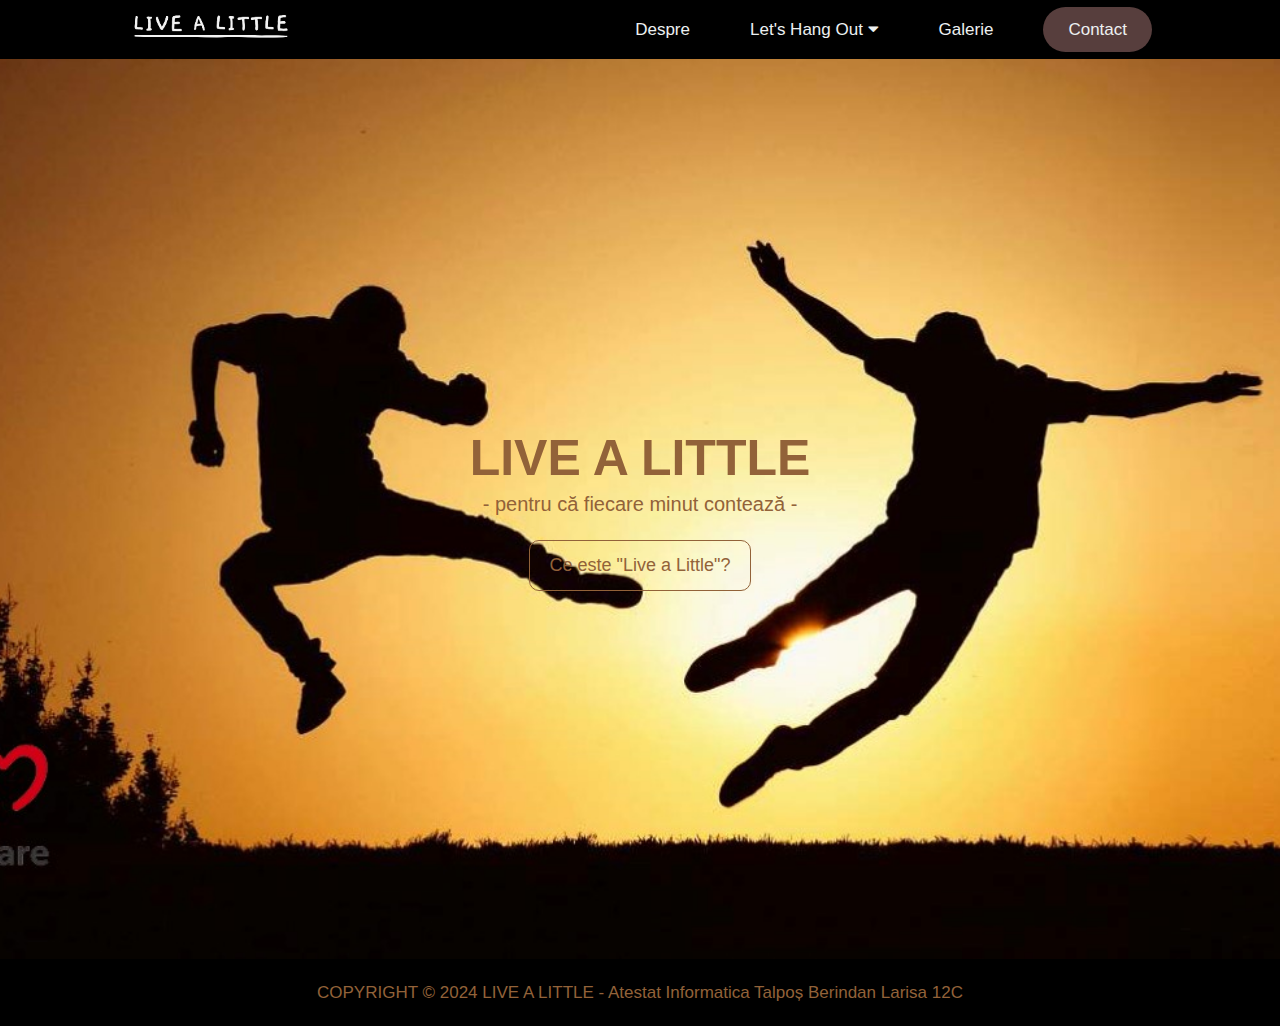
<file: index.html>
﻿<!DOCTYPE html>
<html>
<head>
	<title> 
	LIVE A LITTLE 
    </title>
    <meta charset="utf-8">
    <meta http-equiv="X-UA-Compatible" content="IE=edge">  
    <link rel="stylesheet" href="StyleSheet1.css">
    <meta name="description" content="">
    <meta name="viewport" content="width=device-width, initial-scale=1">
    <link rel="Shortcut Icon" type="image/png" href="Image/logo.jpeg" >
    
    <link rel="stylesheet" href="https://cdnjs.cloudflare.com/ajax/libs/font-awesome/5.15.1/css/all.min.css"/>

<style>
*{
  margin:0;
  padding:0;
}

body{
  margin:0;
  font-family: Arial, "Helvetica Neue", Helvetica, sans-serif;
  font-size:17px;
  color:#926239;
  line-height:1.6;
}

#showcase{
  background-image: url('Image/LaL.jpg');
  background-size:cover;
  background-position:center;
  height:100vh;
  display:flex;
  flex-direction:column;
  justify-content:center;
  align-items:center;
  text-align:center;
  padding:0 20px;
}

#showcase h1{
  font-size:50px;
  line-height:1.2;
}

#showcase p{
  font-size:20px;
}

#showcase .button{
  font-size:18px;
  text-decoration:none;
  color:#926239;
  border:#926239 1px solid;
  padding:10px 20px;
  border-radius:10px;
  margin-top:20px;
}

#showcase .button:hover{
  background: #855a35;
  border: #855a35;
  color:#fff;
}

#section-a{
  padding:20px;
  background:#926239;
  color:#fff;
  text-align:center;
}

#section-b{
  padding:20px;
  background:#f4f4f4;
  text-align:center;
}

#section-c{
  display:flex;
}

#section-c div{
  padding:20px;
}

#section-c .box-1, #section-c .box-3{
  background:#926239;
  color:#fff;
}

#section-c .box-2{
  background:#f9f9f9;
}

footer {
  text-align: center;
  padding: 20px;
  background-color:black;
  margin: 0;
}
</style>

</head>

<body>

<!--NAVBAR --> 
  <header> 
            <a class="logo"  href="index.html"><img src="Image/image.png" alt="logo"></a>
            <nav  class="menu-bar">
                <ul class="nav__links">
                    <li><a href="Detalii.html">Despre</a></li>


                     <li><a href="LHO.html">Let's Hang Out <i class="fas fa-caret-down"></i></a>

            <div class="dropdown-menu">
                <ul>
                  <li><a href="DEIS.html">Asociația DEIS</a></li>
                  <li><a href="MAZO.html">MAZO</a></li>
                  <li><a href="SHADOWS.html">SHADOWS BAR</a></li>
                </ul>
              </div>
                    </li>
                    <li><a href="Galerie.html">Galerie</a></li>
                </ul>
            </nav>
            <a class="cta" href="Contact.html">Contact</a>
            <p class="menu cta">Menu</p>
</header>

<div id="mobile__menu" class="overlay">
            <a class="close">&times;</a>
            <div class="overlay__content">
                <a href="Detalii.html">Despre</a>
                <a href="LHO.html">Let's Hang Out</a>
                <a href="Galerie.html">Galerie</a>
                <a href="Contact.html">Contact</a>
            </div>
        </div>
        <script type="text/javascript" src="Script1.js"></script>

<!--NAVBAR -->


<header id="showcase">

    <h1>LIVE A LITTLE</h1>
    <p>- pentru că fiecare minut contează -</p>
    <a href="Detalii.html" class="button">Ce este "Live a Little"?</a>
</header>


<footer>
	<p>COPYRIGHT &copy; 2024 LIVE A LITTLE - Atestat Informatica Talpoș Berindan Larisa 12C </p>
</footer>

</body>
</html>
</file>
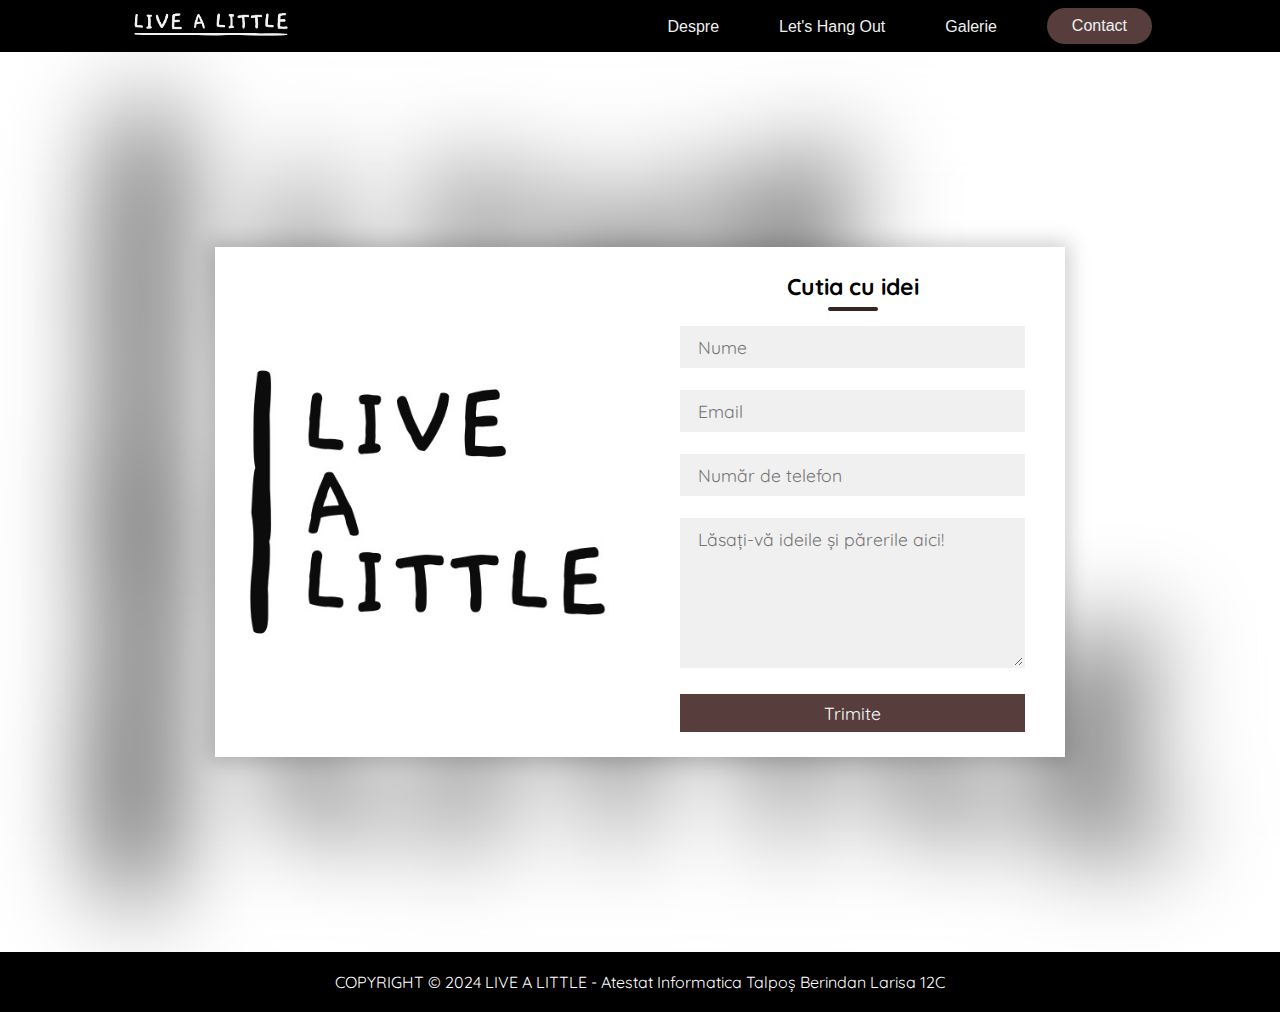
<file: Contact.html>
﻿<!DOCTYPE html>
<html>
<head>
	<title> 
	LIVE A LITTLE 
	</title>
	<link rel="Shortcut Icon" type="image/png" href="Image/logo.jpeg">
	<link rel="stylesheet" type="text/css" href="StyleSheet1.css">
	
     <link rel="stylesheet" href="https://cdnjs.cloudflare.com/ajax/libs/font-awesome/5.15.1/css/all.min.css"/>
	<link href="https://fonts.googleapis.com/css?family=Quicksand&display=swap" rel="stylesheet">
</head>

<style>

*{
	padding: 0;
	margin: 0;
	box-sizing: border-box;
	font-family: 'Quicksand', sans-serif;
}

body{
	height: 100vh;
	width: 100%;
}

.container{
	position: relative;
	width: 100%;
	height: 100%;
	display: flex;
	justify-content: center;
	align-items: center;
	padding: 20px 100px;
}

.container:after{
	content: '';
	position: absolute;
	width: 100%;
	height: 100%;
	left: 0;
	top: 0;
	background: url("Image/logo.jpeg") no-repeat center;
	background-size: cover;
	filter: blur(50px);
	z-index: -1;
}
.contact-box{
	max-width: 850px;
	display: grid;
	grid-template-columns: repeat(2, 1fr);
	justify-content: center;
	align-items: center;
	text-align: center;
	background-color: #fff;
	box-shadow: 0px 0px 19px 5px rgba(0,0,0,0.19);
}


.left{
	background: url("Image/logo.jpeg") no-repeat center;
	background-size: cover;
	height: 80%;
}

.right{
	padding: 25px 40px;
}

h4{
    font-size: 23px;
	position: relative;
	padding: 0 0 10px;
	margin-bottom: 15px;
	color: #000;
}

h4:after{
	content: '';
    position: absolute;
    left: 50%;
    bottom: 0;
    transform: translateX(-50%);
    height: 4px;
    width: 50px;
    border-radius: 2px;
    background-color: #332524;
}

.field{
	width: 100%;
	border: 2px solid rgba(0, 0, 0, 0);
	outline: none;
	background-color: rgba(230, 230, 230, 0.6);
	padding: 0.5rem 1rem;
	font-size: 1.1rem;
	margin-bottom: 22px;
	transition: .3s;
}

.field:hover{
	background-color: rgba(0, 0, 0, 0.1);
}

textarea{
	min-height: 150px;
}

.btn{
	width: 100%;
	padding: 0.5rem 1rem;
	background-color: #573e3d;
	color: #fff;
	font-size: 1.1rem;
	border: none;
	outline: none;
	cursor: pointer;
	transition: .3s;
}

.btn:hover{
    background-color: #332524;
}

.field:focus{
    border: 2px solid #3b2120;
    background-color: #fff;
}

@media screen and (max-width: 880px){
	.contact-box{
		grid-template-columns: 1fr;
	}
	.left{
		height: 200px;
	}
}

footer {
  text-align: center;
  padding: 20px;
  background-color:black;
  color: white;
  margin: 0;
}
h2 {
	font-size: 1.2rem;
	margin-bottom: 1rem;
}

</style>


<!--NAVBAR --> 
   
  <header> 
            <a class="logo"  href="index.html"><img src="Image/image.png" alt="logo"></a>
            <nav  class="menu-bar">
                <ul class="nav__links">
                    <li><a href="Detalii.html">Despre</a></li>


                     <li><a href="LHO.html">Let's Hang Out </a>

           
                    </li>
                    <li><a href="Galerie.html">Galerie</a></li>
                </ul>
            </nav>
            <a class="cta" href="Contact.html">Contact</a>
            <p class="menu cta">Menu</p>
</header>

<div id="mobile__menu" class="overlay">
            <a class="close">&times;</a>
            <div class="overlay__content">
                <a href="Detalii.html">Despre</a>
                <a href="LHO.html">Let's Hang Out</a>
                <a href="Galerie.html">Galerie</a>
                <a href="Contact.html">Contact</a>
            </div>
        </div>
        <script type="text/javascript" src="Script1.js"></script>


<body>
	<div class="container" >
		<div class="contact-box">
			<div class="left"></div>
			<div class="right">
			<form action="https://api.web3forms.com/submit" method="POST">
             <h4>Cutia cu idei</h4>
			  <input type="hidden" name="access_key" value="aaf2ab5b-9f85-45f1-a527-9ed0fcba5eee">

              <input type="Text" name="Nume" class="field" placeholder="Nume" required>
              <input type="Email" name="Email" class="field" placeholder="Email" required>
              <input type="Text" name="Număr de telefon" class="field" placeholder="Număr de telefon" required> 
			  <textarea name="Mesaj" placeholder="Lăsați-vă ideile și părerile aici!" class="field" required></textarea>
            <button type="submit" class="btn"> Trimite </button>
			    
      <input  type="hidden" name="redirect" value="https://web3forms.com/success?title= Ideile tale au fost trimise cu succes! &desc= Bine ati venit in mica-marea familie 'LIVE A LITTLE' " />
	  <input type="hidden" name="from_name" value="Cutia cu idei">
	</div>   

            </form>
           </div>	
		</div>
	</div>
</body>

<footer>
	<p>COPYRIGHT &copy; 2024 LIVE A LITTLE - Atestat Informatica Talpoș Berindan Larisa 12C </p>
</footer>


</html>
</file>
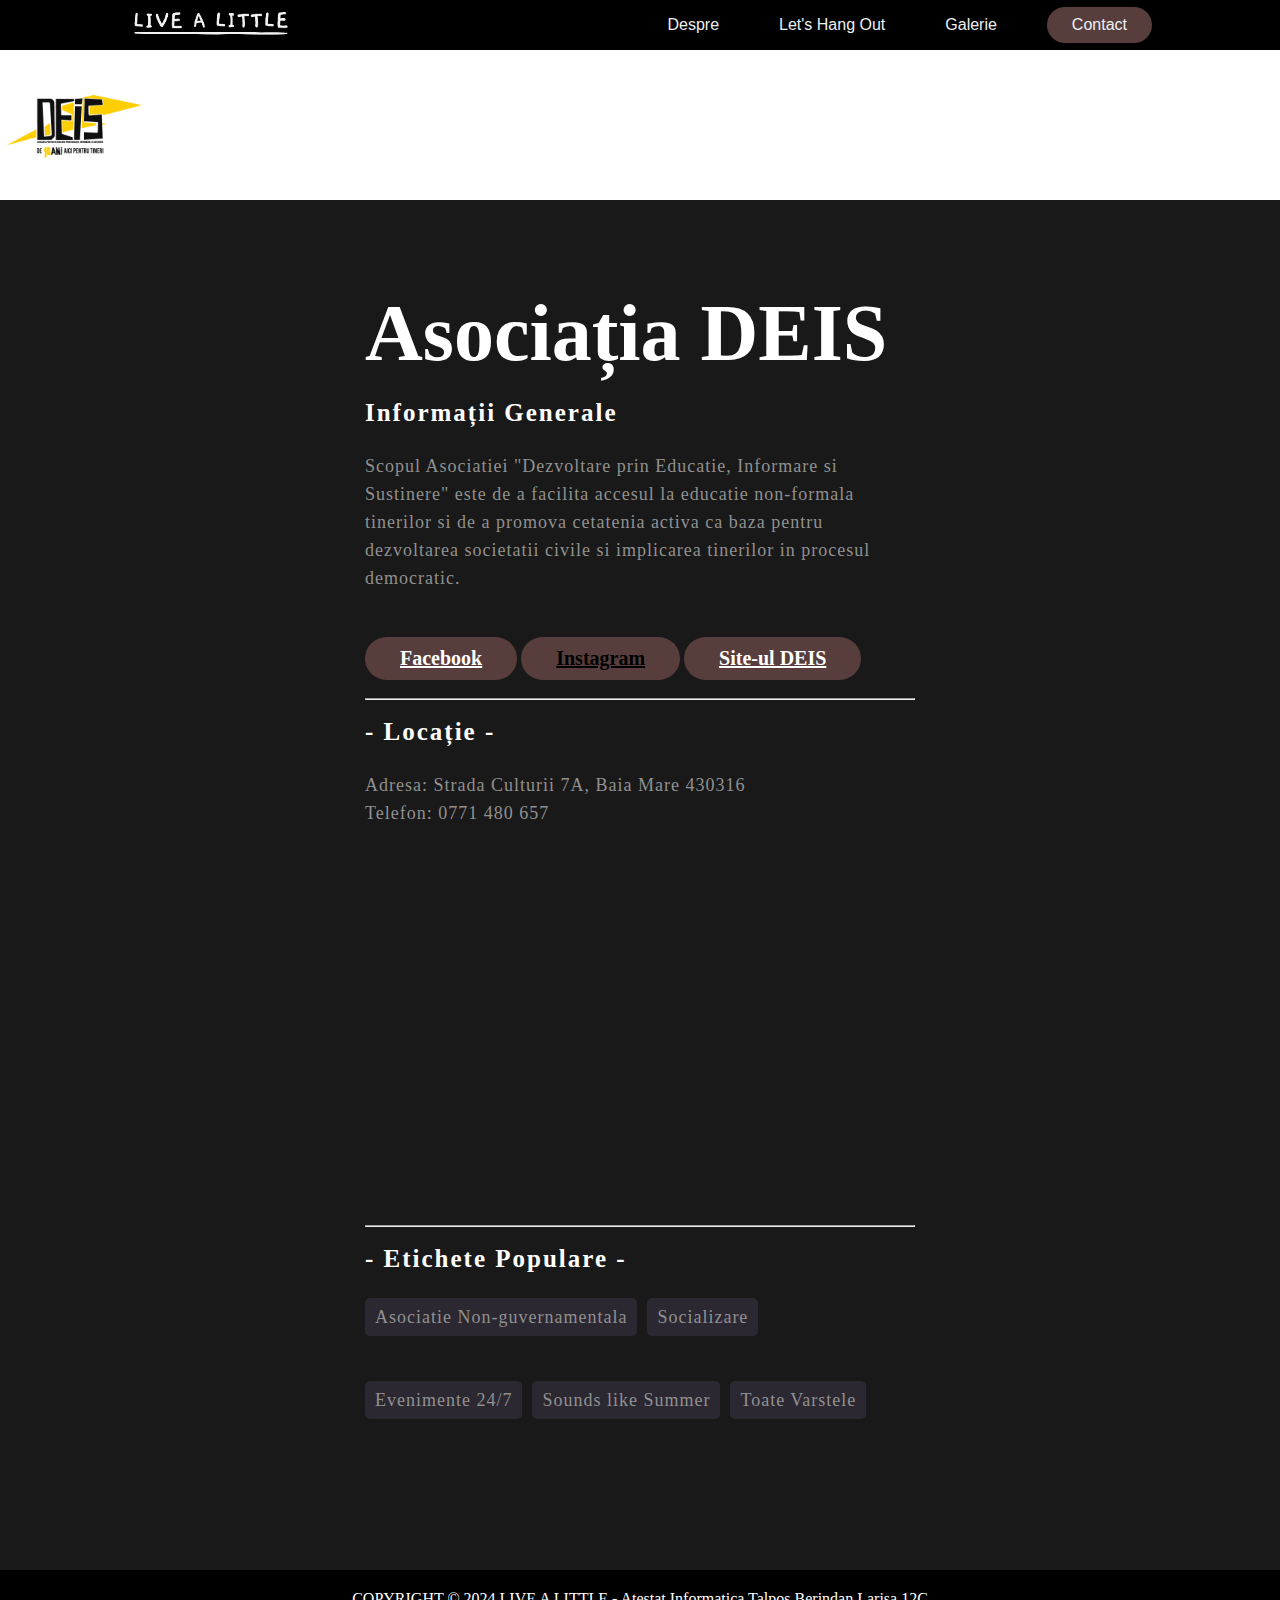
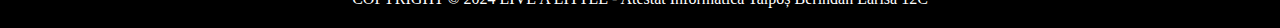
<file: DEIS.html>
﻿<!DOCTYPE html>
<html>
<head>
	<title> 
	LIVE A LITTLE 
	</title>
	<link rel="Shortcut Icon" type="image/png" href="Image/logo.jpeg">
	<link rel="stylesheet" type="text/css" href="StyleSheet1.css">
	<link href="https://fonts.googleapis.com/css?family=Quicksand&display=swap" rel="stylesheet">
    
     <link rel="stylesheet" href="https://cdnjs.cloudflare.com/ajax/libs/font-awesome/5.15.1/css/all.min.css"/>

<style>

*{
    font-family: 'PT Serif', serif;
	box-sizing: border-box;
    margin: 0;
    padding: 0;
}

main{
   flex-grow: 1;
   background-color: #191919 ; 
}

body{
   display: flex;
   flex-direction: column;
   min-height: 100vh;
}
.container{
width: 90%;
margin: 0 auto;
padding: 10px 20px;
    
}
.about{
	width: 100%;
    display:flex;
    justify-content: space-between;
	padding: 78px 0px;
	background-color: #191919 ;
}
.about img{
	height: 150px;
	width:150px;
}
.about-text{
    width: 550px;
}
.main{
   width: 1130px;
   max-width: 95%;
   margin: 0 auto;
   display: flex;
   align-items: center;
   justify-content: space-around; 
}
.about-text h1{
   color: white;
   font-size: 80px;
   text-transform: capitalize;
   margin-bottom: 20px;
}
.about-text h5{
   color: white;
   font-size: 25px;
   text-transform: capitalize;
   margin-bottom: 25px;
   letter-spacing: 2px;
}

.about-text p{
   color: #919090;
   letter-spacing: 1px;
   line-height: 28px;
   font-size: 18px;
   margin-bottom: 45px;
}

button{
   background: #573e3d; 
   color: white;
   text-decoration: none;
   border: 2px solid transparent;
   font-weight: bold;
   font-size: 20px;
   padding: 8px 33px;
   border-radius: 30px;
   transition: .4s;
}
button:hover{
	background: transparent;
	border: 2px solid #332524;
	cursor: pointer;
}


.tags {
  display: flex;
  flex-wrap: wrap;
}

.tag {
  background-color: #2b2832;
  color: #FFF;
  padding: 5px 10px;
  border-radius: 5px;
  margin-right: 10px;
  margin-bottom: 10px;
}


/* FOOTER */

footer {
  text-align: center;
  padding: 20px;
  background-color:black;
  color: white;
  margin: 0;
}

</style>
</head>

<body>

<!--NAVBAR --> 
   
  <header> 
            <a class="logo"  href="index.html"><img src="Image/image.png" alt="logo"></a>
            <nav  class="menu-bar">
                <ul class="nav__links">
                    <li><a href="Detalii.html">Despre</a></li>


                     <li><a href="LHO.html">Let's Hang Out </a>

           
                    </li>
                    <li><a href="Galerie.html">Galerie</a></li>
                </ul>
            </nav>
            <a class="cta" href="Contact.html">Contact</a>
            <p class="menu cta">Menu</p>
</header>

<div id="mobile__menu" class="overlay">
            <a class="close">&times;</a>
            <div class="overlay__content">
                <a href="Detalii.html">Despre</a>
                <a href="LHO.html">Let's Hang Out</a>
                <a href="Galerie.html">Galerie</a>
                <a href="Contact.html">Contact</a>
            </div>
        </div>
        <script type="text/javascript" src="Script1.js"></script>

<!--NAVBAR -->

 <img src="Image/deis.png" height="150px" width="150px">
<main>
<div class="container">
<section class="about">
  <div class="main">
     <div class="about-text">
        <h1>Asociația DEIS</h1>
        <h5>Informații generale </h5>
         <p>Scopul Asociatiei "Dezvoltare prin Educatie, Informare si Sustinere" este de a facilita accesul la educatie non-formala tinerilor si de a promova cetatenia activa ca baza pentru dezvoltarea societatii civile si implicarea tinerilor in procesul democratic.
	     </p>
      
         <button type="button" ><a class="button" style="color:white;" href="https://www.facebook.com/AsociatiaDEIS/">Facebook</a></button> <button type="button" >  <a class="button" style="color:black;" href="https://www.instagram.com/asociatiadeis/">Instagram</a></button> <button type="button" ><a class="button" style="color:white;" href="https://www.deis.ro/">Site-ul DEIS</a></button>
         <br><br>

         <hr><br>
			<h5>- Locație -</h5>
			<p>Adresa: Strada Culturii 7A, Baia Mare 430316<br>Telefon: 0771 480 657 </p>
			<p> <iframe src="https://www.google.com/maps/embed?pb=!1m18!1m12!1m3!1d2687.5183116279873!2d23.572018615509947!3d47.654926579187936!2m3!1f0!2f0!3f0!3m2!1i1024!2i768!4f13.1!3m3!1m2!1s0x4737dc6947ca1557%3A0x7e1cb115994499ea!2sAsociatia%20DEIS!5e0!3m2!1sro!2sro!4v1677357957722!5m2!1sro!2sro" width="300" height="300" style="border:0;" allowfullscreen="" loading="lazy" referrerpolicy="no-referrer-when-downgrade"></iframe></p>
		
         <hr><br>   
         <h5>- Etichete Populare -</h5>	
		<div class="tags">
			<p class="tag">Asociatie Non-guvernamentala</p> <p class="tag">Socializare</p>
			<p class="tag">Evenimente 24/7</p> <p class="tag">Sounds like Summer</p> <p class="tag">Toate Varstele</p>
		</div>
       <br> 

    </div>
  </div>
</section>
</div>
</main>

<footer>
	<p>COPYRIGHT &copy; 2024 LIVE A LITTLE - Atestat Informatica Talpoș Berindan Larisa 12C </p>
</footer>

</body>
</html>
</file>
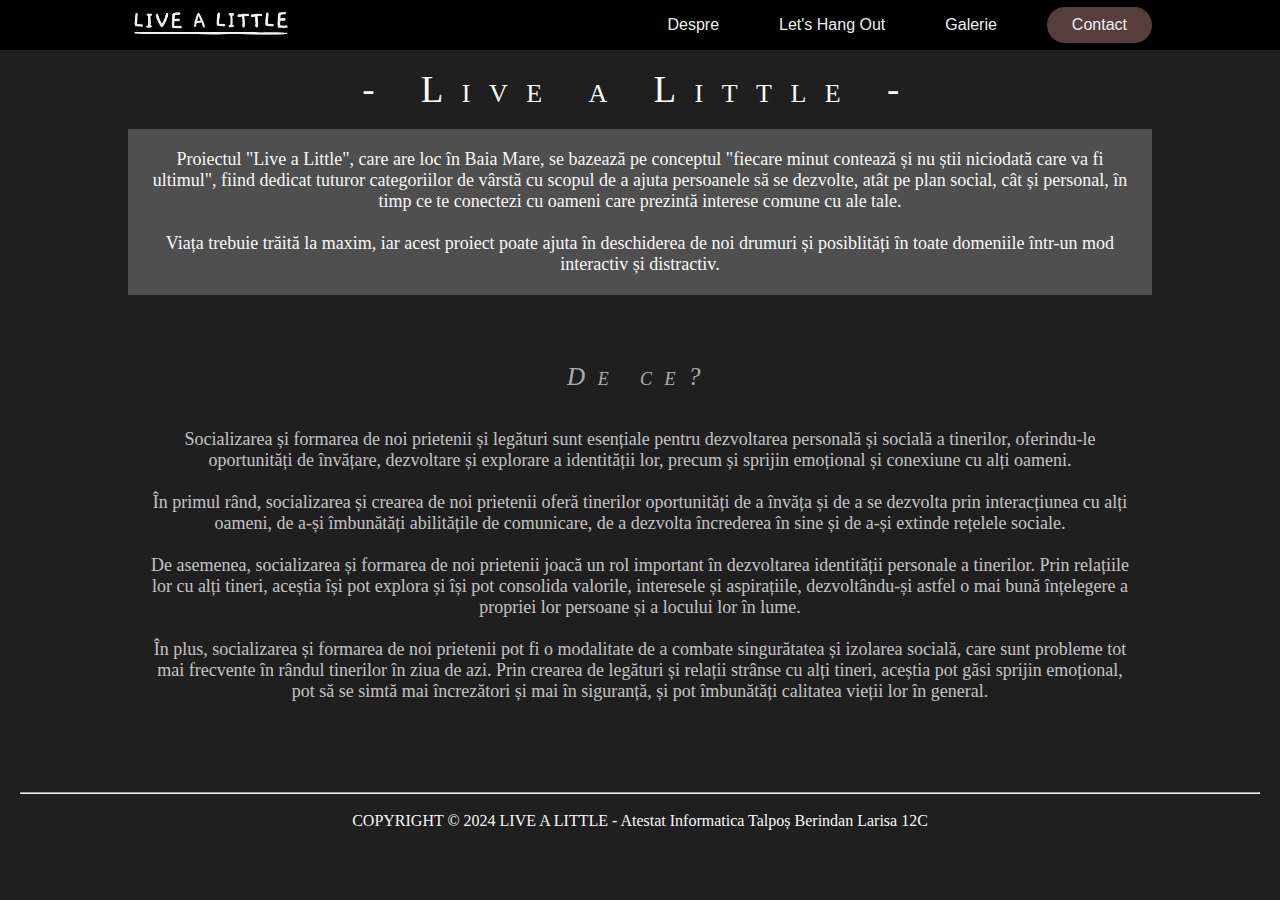
<file: Detalii.html>
﻿<!DOCTYPE html>
<html>
<head>
	<title> 
	LIVE A LITTLE 
	</title>
	<link rel="Shortcut Icon" type="image/png" href="Image/logo.jpeg">
	<link rel="stylesheet" type="text/css" href="StyleSheet1.css">
	<link href="https://fonts.googleapis.com/css?family=Quicksand&display=swap" rel="stylesheet">
    <link rel="stylesheet" href="https://cdnjs.cloudflare.com/ajax/libs/font-awesome/5.15.1/css/all.min.css"/>
<style>

/* LIVE A LITTLE */

body, html {
  height: 100%;
  width: 100%;
  margin: 0;
  font-family: 'PT Serif', serif;
}


body {
	background-color: #1f1f1f;
	color: #f8f8f8;
	font-family: 'PT Serif', serif;
	margin: 0;
	padding: 0;
}

h1 {
  font-size:45px;
  line-height:1.2;
}

/* TEXT BAR CODE */

.p2 {
  font-family: "Times New Roman", Times, serif;
  font-size: 40px;
  font-style: italic;
  font-variant: small-caps;
  padding: 18px;
  text-align: center;
}

/* CE ESTE PROIECTUL "LIVE A LITTLE" */

.text2{
  font-family: "Georgia", Times, serif;
  font-size: 37px;
  font-variant: small-caps;
  padding: 18px;
  text-align: center;
  letter-spacing: 0.5em;
  white-space: pre-wrap;   
}

.text1 {
   font-family: "Georgia", Serif;
   font-size: 18px;
   width: 1185px;
   text-align: center;
   padding: 20px;
   margin-left: auto;
   margin-right: auto;
   margin-bottom:50px;
   display: flex;
   justify-content: center;
   align-items: center;
   max-width: 80%;
}


/* FOOTER */
footer {

  text-align: center;
  padding: 20px;
  margin: 0;
}

</style>

</head>

<body>

<!--NAVBAR --> 
   
  <header> 
            <a class="logo"  href="index.html"><img src="Image/image.png" alt="logo"></a>
            <nav  class="menu-bar">
                <ul class="nav__links">
                    <li><a href="Detalii.html">Despre</a></li>


                     <li><a href="LHO.html">Let's Hang Out </a>

           
                    </li>
                    <li><a href="Galerie.html">Galerie</a></li>
                </ul>
            </nav>
            <a class="cta" href="Contact.html">Contact</a>
            <p class="menu cta">Menu</p>
</header>

<div id="mobile__menu" class="overlay">
            <a class="close">&times;</a>
            <div class="overlay__content">
                <a href="Detalii.html">Despre</a>
                <a href="LHO.html">Let's Hang Out</a>
                <a href="Galerie.html">Galerie</a>
                <a href="Contact.html">Contact</a>
            </div>
        </div>
        <script type="text/javascript" src="Script1.js"></script>

<!--NAVBAR -->


<!-- CE ESTE PROIECTUL "LIVE A LITTLE" -->

<div>
 <div>
 <p class="text2" > - Live a Little - </p> 
  <p  class="text1" style="background-color: #4f4f4f;"> 
   Proiectul "Live a Little", care are loc în Baia Mare, se bazează pe conceptul "fiecare minut contează și nu știi niciodată care va fi ultimul", fiind dedicat tuturor categoriilor de vârstă  cu scopul de a ajuta persoanele să se dezvolte, atât pe plan social, cât și personal, în timp ce te conectezi cu oameni care prezintă interese comune cu ale tale.
   <br><br> Viața trebuie trăită la maxim, iar acest proiect poate ajuta în deschiderea de noi drumuri și posiblități în toate domeniile într-un mod interactiv și distractiv.
   </p>
 </div>

 <div>
 <p class="text2" style="opacity: 0.65; font-size:25px; font-style: italic;"> De ce? </p> 
  <p class="text1" style="opacity: 0.75;"> 
   Socializarea și formarea de noi prietenii și legături sunt esențiale pentru dezvoltarea personală și socială a tinerilor, oferindu-le oportunități de învățare, dezvoltare și explorare a identității lor, precum și sprijin emoțional și conexiune cu alți oameni.
   <br><br> În primul rând, socializarea și crearea de noi prietenii oferă tinerilor oportunități de a învăța și de a se dezvolta prin interacțiunea cu alți oameni, de a-și îmbunătăți abilitățile de comunicare, de a dezvolta încrederea în sine și de a-și extinde rețelele sociale.
   <br><br> De asemenea, socializarea și formarea de noi prietenii joacă un rol important în dezvoltarea identității personale a tinerilor. Prin relațiile lor cu alți tineri, aceștia își pot explora și își pot consolida valorile, interesele și aspirațiile, dezvoltându-și astfel o mai bună înțelegere a propriei lor persoane și a locului lor în lume.
   <br><br> În plus, socializarea și formarea de noi prietenii pot fi o modalitate de a combate singurătatea și izolarea socială, care sunt probleme tot mai frecvente în rândul tinerilor în ziua de azi. Prin crearea de legături și relații strânse cu alți tineri, aceștia pot găsi sprijin emoțional, pot să se simtă mai încrezători și mai în siguranță, și pot îmbunătăți calitatea vieții lor în general.
   </p>
  </div>
</div>


<!-- FOOTER --> 


 <footer>
<div>
<hr>
<br>
	<p>COPYRIGHT &copy; 2024 LIVE A LITTLE - Atestat Informatica Talpoș Berindan Larisa 12C  </p>
</div>

</footer>


</body>
</html>
</file>
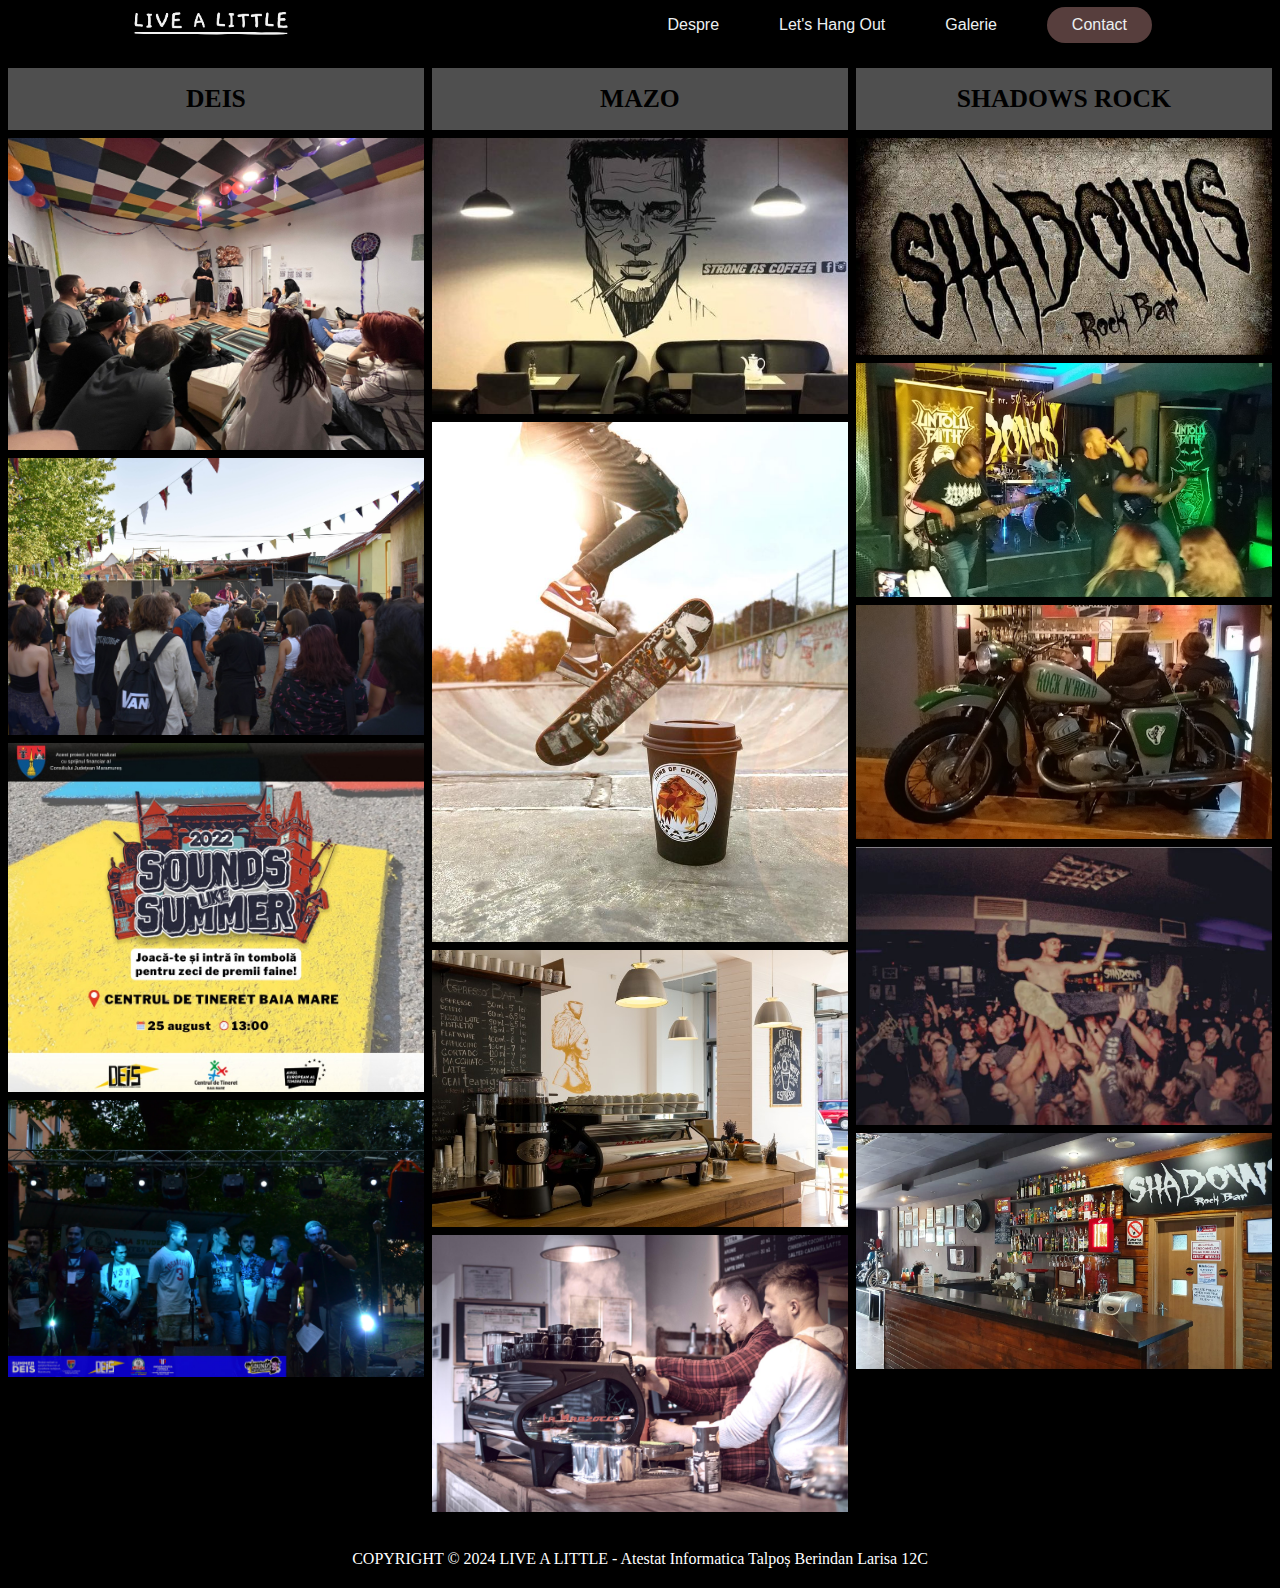
<file: Galerie.html>
﻿<!DOCTYPE html>
<html>
<head>
	<title> 
	LIVE A LITTLE 
	</title>
	<link rel="Shortcut Icon" type="image/png" href="Image/logo.jpeg">
	<link rel="stylesheet" type="text/css" href="StyleSheet1.css">
	<link href="https://fonts.googleapis.com/css?family=Quicksand&display=swap" rel="stylesheet">
    <link rel="stylesheet" href="https://cdnjs.cloudflare.com/ajax/libs/font-awesome/5.15.1/css/all.min.css"/>

<style>

/* LIVE A LITTLE */

body, html {
  height: 100%;
  width: 100%;
  margin: 0;
  font-family: 'PT Serif', serif;
}

body {
	background-color:black;
	color: black;
	font-family: 'PT Serif', serif;
	margin: 0;
	padding: 0;
}

/* GALERIE */

h1 {
	font-size: 1.6rem;
	margin: 0;
}

.galerie  {
	background-color: #4f4f4f;
	padding: 1rem;
	text-align: center;
}


.row {
  box-sizing: border-box;
  display: -ms-flexbox; /* IE10 */
  display: flex;
  -ms-flex-wrap: wrap; /* IE10 */
  flex-wrap: wrap;
  padding: 0 4px;
}

.column {
  box-sizing: border-box;
  -ms-flex: 33.33%; /* IE10 */
  flex: 33.33%;
  max-width: 33.33%;
  padding: 0 4px;
}

.column img {
  
  margin-top: 8px;
  vertical-align: middle;
  width: 100%;
}


/* FOOTER */

footer {
  text-align: center;
  padding: 20px;
  background-color:black;
  color: white;
  margin: 0;
}

</style>

</head>

<body>
<!--NAVBAR --> 
   
  <header> 
            <a class="logo"  href="index.html"><img src="Image/image.png" alt="logo"></a>
            <nav  class="menu-bar">
                <ul class="nav__links">
                    <li><a href="Detalii.html">Despre</a></li>


                     <li><a href="LHO.html">Let's Hang Out </a>

           
                    </li>
                    <li><a href="Galerie.html">Galerie</a></li>
                </ul>
            </nav>
            <a class="cta" href="Contact.html">Contact</a>
            <p class="menu cta">Menu</p>
</header>

<div id="mobile__menu" class="overlay">
            <a class="close">&times;</a>
            <div class="overlay__content">
                <a href="Detalii.html">Despre</a>
                <a href="LHO.html">Let's Hang Out</a>
                <a href="Galerie.html">Galerie</a>
                <a href="Contact.html">Contact</a>
            </div>
        </div>
        <script type="text/javascript" src="Script1.js"></script>

<!--NAVBAR -->

<!-- GALERIE -->

<br>
<div class="row"> 
  <div class="column">
  <div class="galerie">
		<h1>DEIS</h1>
  </div>
    <img src="Image/deis(3).jpg" style="width:100%">
    <img src="Image/deis(1).jpg" style="width:100%">
	<img src="Image/deis(2).jpg" style="width:100%">
	<img src="Image/deis(4).jpg" style="width:100%">
  </div>

  <div class="column">
  <div class="galerie">
		<h1>MAZO</h1>        
  </div>
    <img src="Image/mazo(1).jpg" style="width:100%"> 
	<img src="Image/mazo(4).jpg" style="width:100%">
    <img src="Image/mazo(2).jpg" style="width:100%">
    <img src="Image/mazo(3).jpg" style="width:100%">
  </div>  

  <div class="column">
  <div class="galerie">
		<h1>SHADOWS ROCK</h1>
  </div>
    <img src="Image/shadows(1).jpg" style="width:100%">
    <img src="Image/shadows(2).jpg" style="width:100%">
    <img src="Image/shadows(3).jpg" style="width:100%">
	<img src="Image/shadows(4).jpg" style="width:100%">
	<img src="Image/shadows(5).jpg" style="width:100%">
  </div>
  
</div>

 <br>
 <footer>
	<p>COPYRIGHT &copy; 2024 LIVE A LITTLE - Atestat Informatica Talpoș Berindan Larisa 12C </p>
</footer>

</body>
</html>
</file>
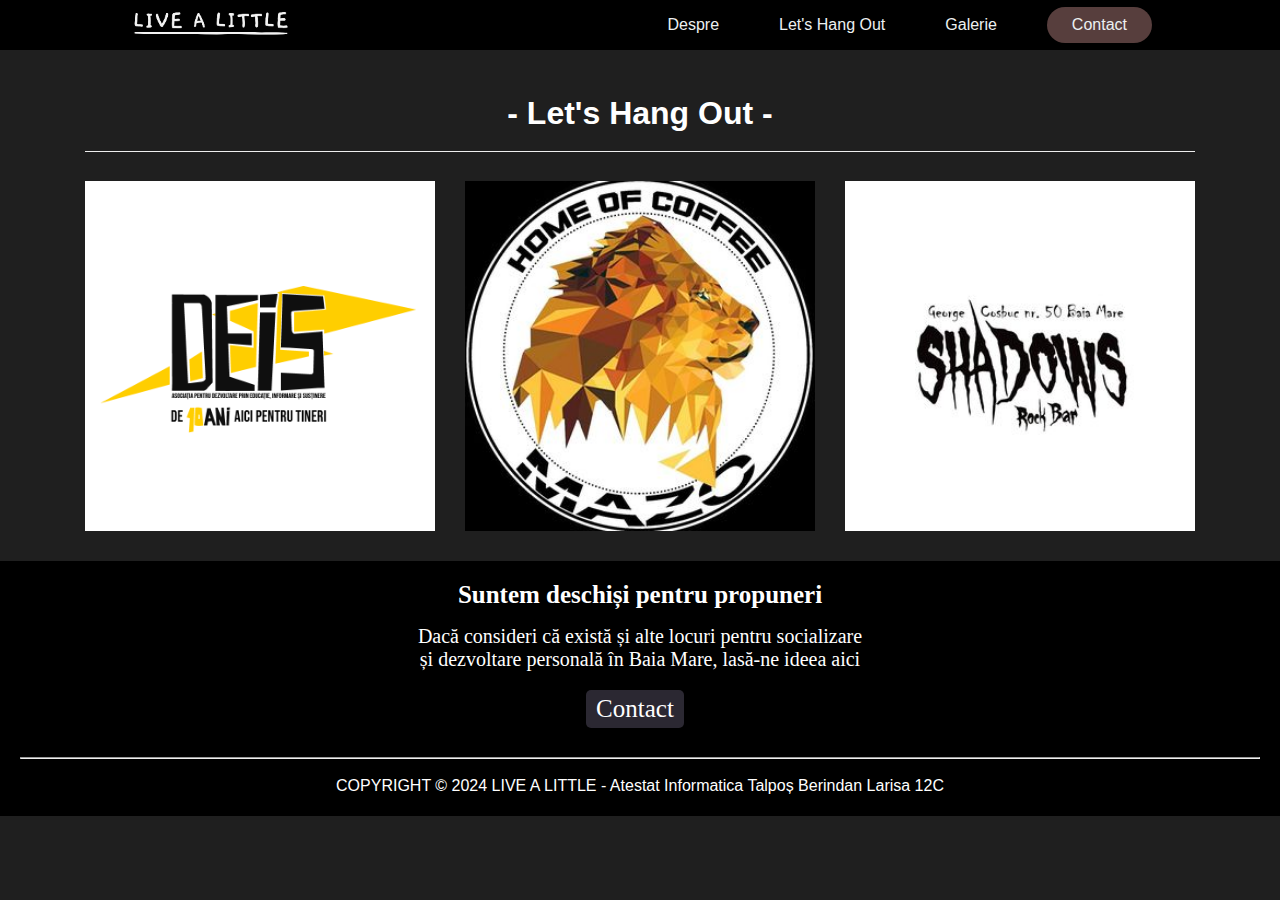
<file: LHO.html>
﻿<!DOCTYPE html>
<html>
<head>
	<title> 
	LIVE A LITTLE 
    </title>
    <meta charset="utf-8">
    <meta http-equiv="X-UA-Compatible" content="IE=edge">  
    <link rel="stylesheet" href="StyleSheet1.css">
    <meta name="description" content="">
        <meta name="viewport" content="width=device-width, initial-scale=1">
	<link rel="Shortcut Icon" type="image/png" href="Image/logo.jpeg" >
     <link rel="stylesheet" href="https://cdnjs.cloudflare.com/ajax/libs/font-awesome/5.15.1/css/all.min.css"/>

<style>

*,
*::before,
*::after{
    box-sizing: border-box;
}
html{
    line-height: 1.15;
}
body{
    font-family: 'roboto', sans-serif;
    color: white;
    font-weight: 400;
    background: #1f1f1f;
}
a{
    color: #333333;
    font-weight: 400;
    outline: none;
    text-decoration: none;
    transition: 0.5s;
}
.container{
    width: 100%;
    padding-right:15px ;
    padding-left: 15px;
    margin-right: auto;
    margin-left: auto;
}
.row{
    display: flex;
    flex-wrap: wrap;
    margin-right: -15px;
    margin-left: -15px;
}
.column{
    position: relative;
    width: 100%;
    padding-right: 15px;
    padding-left: 15px;
    flex: 0 0 100%;
    max-width: 100%;
}
.section-title{
    position: relative;
    width: 100%;
    text-align: center;
    padding: 45px 0 30px 0;
}
.section-title::after{
    position: absolute;
    content: "";
    width: 100%;
    height: 1px;
    left: 0;
    background: #eeeeee;
}
.effect{
    position: relative;
    margin-bottom: 30px;
    overflow: hidden;
}
.effect .effect-img{
    font-size: 0;
    overflow: hidden;
}
.effect .effect-img img{
    width: 100%;
    height: auto;
    transition: all .3s;
}
.effect:hover .effect-img img{
    transform: scale(1.2);
}
.effect .effect-text{
    position: absolute;
    top: 15px;
    right: 15px;
    bottom: 15px;
    left: 15px;
    display: flex;
    align-items: center;
    justify-content: center;
    text-align: center;
    background: rgba(0, 0, 0, .7);
    overflow: hidden;
    transition: all .3s ease-in;
    opacity: 0;
}
.effect .effect-text .inner{
    position: absolute;
    padding: 15px;
    z-index: 1;
}
.effect .effect-text:before,
.effect .effect-text:after{
    position: absolute;
    display: block;
    width: 100%;
    height: 0;
    content: '';
}
.effect .effect-text:before{
    border-top: 3px solid #ffffff;
    border-right: 3px solid #ffffff;
    left: -100%;
    top: 0;
}
.effect .effect-text:after{
    border-bottom: 3px solid #ffffff;
    border-left: 3px solid #ffffff;
    left: 100%;
    bottom: 0;
}
.effect:hover .effect-text{
    opacity: 1;
}
.effect:hover .effect-text:after,
.effect:hover .effect-text:before{
    animation-delay: .1s;
    animation-duration: .5s;
    animation-iteration-count: 1;
    animation-timing-function: ease-in-out;
    animation-fill-mode: forwards;
}
.effect:hover .effect-text:after{
    animation-name: left-up;
}
.effect:hover .effect-text:before{
    animation-name: right-dn;
}
@-webkit-keyframes left-up {
    0% {
        left: 100%;
        height: 0;
    }
    50% {
        left: 0;
        height: 0;
    }
    100% {
        height: 100%;
        left: 0;
    }
}
@-webkit-keyframes right-dn {
    0% {
        left: -100%;
        height: 0;
    }
    50% {
        left: 0;
        height: 0;
    }
    100% {
        height: 100%;
        left: 0;
    }
}
.effect .effect-text h2{
    height: 45px;
    color: #ffffff;
    font-size: 25px;
    margin: 0;
}
.effect .effect-text p{
    color: #ffffff;
    font-size: 16px;
    margin-bottom: 20px;
}
.effect .effect-btn .btn{
    display: inline-block;
    height: 35px;
    padding: 7px 15px;
    color: #333333;
    background: #ffffff;
}
@media (min-width:576px){
    .container{
        max-width: 540px;
    }
    .column{
        flex: 0 0 100%;
        max-width: 100%;
    }
}
@media (min-width: 768px){
    .container{
        max-width: 720px;
    }
    .column{
        flex: 0 0 50%;
        max-width: 50%;
    }
}
@media (min-width:992px){
    .container{
        max-width: 960px;
    }
    .column{
        flex: 0 0 33.333333%;
        max-width: 33.333333%;
    }
}
@media (min-width:1200px){
    .container{
        max-width: 1140px;
    }
}

/* FOOTER */

.tags {
  display: flex;
  flex-wrap: wrap;
  font-family: 'PT Serif', serif;
}

.tag {
  background-color: #2b2832;
  color: #FFF;
  padding: 5px 10px;
  border-radius: 5px;
  margin-right: 10px;
  margin-bottom: 10px;
}

h2 {
	font-size: 1.2rem;
	margin-bottom: 1rem;
    font-family: 'PT Serif', serif;
}

footer {
  text-align: center;
  padding: 20px;
  background-color:black;
  color: white;
  margin: 0;
}

</style>

</head>

<body>

<!--NAVBAR --> 
   
  <header> 
            <a class="logo"  href="index.html"><img src="Image/image.png" alt="logo"></a>
            <nav  class="menu-bar">
                <ul class="nav__links">
                    <li><a href="Detalii.html">Despre</a></li>


                     <li><a href="LHO.html">Let's Hang Out </a>

           
                    </li>
                    <li><a href="Galerie.html">Galerie</a></li>
                </ul>
            </nav>
            <a class="cta" href="Contact.html">Contact</a>
            <p class="menu cta">Menu</p>
</header>

<div id="mobile__menu" class="overlay">
            <a class="close">&times;</a>
            <div class="overlay__content">
                <a href="Detalii.html">Despre</a>
                <a href="LHO.html">Let's Hang Out</a>
                <a href="Galerie.html">Galerie</a>
                <a href="Contact.html">Contact</a>
            </div>
        </div>
        <script type="text/javascript" src="Script1.js"></script>

<!--NAVBAR -->

<div class="container">
        <div class="section-title">
            <h1>- Let's Hang Out -</h1>
         <br>
        </div>

        <div class="row">

            <div class="column">
                
                <div class="effect">
                    <div class="effect-img">
                        <img src="Image/deis.png" alt="deis.img">
                    </div>
                    <div class="effect-text">
                        <div class="inner">
                            <h2>Asociatia DEIS</h2>
                            <p>Asociatia "DEIS" se distinge de restul asociașiilor din BM prin prezența diferitelor grupe sociale, colectivul primitor și o adevărată familie formată din oameni talentați.</p>
                            <div class="effect-btn">
                                <a href="DEIS.html" class="btn"><i class="fa fa-eye"></i> vezi detalii</a>
                            </div>
                        </div>
                    </div>
                </div>
            </div>

            <div class="column">
                <div class="effect">
                    <div class="effect-img">
                        <img src="Image/mazo.jpg" alt="mazo.img">
                    </div>
                    <div class="effect-text">
                        <div class="inner">
                            <h2>MAZO</h2>
                            <p>"Mazo" este o cafenea îndrăgită de toate categoriile de vârstă având un vibe plăcut și primitor, fiind un loc ideal pentru o cafea bună și un moment de recreare.</p>
                            <div class="effect-btn">
                                <a href="MAZO.html" class="btn"><i class="fa fa-eye"></i> vezi detalii</a>
                            </div>
                        </div>
                    </div>
                </div>
            </div>

            <div class="column">
                <div class="effect">
                    <div class="effect-img">
                        <img src="Image/shadows.jpg" alt="shadows.img">
                    </div>
                    <div class="effect-text">
                        <div class="inner">
                            <h2>SHADOWS ROCK</h2>
                            <p>Cunoscut de către băimăreni drept "Shadows" este un bar îndrăgit de metaliști, fiind un loc atât pentru recreere și o poveste bună, cât și pentru un concert pe cinste.</p>
                            <div class="effect-btn">
                                <a href="SHADOWS.html" class="btn"><i class="fa fa-eye"></i> vezi detalii</a>
                            </div>
                        </div>
                    </div>
                </div>
            </div>

        </div>
    </div>

<!-- FOOTER -->  
<footer>
<h2 style="font-size: 25px;">Suntem deschiși pentru propuneri</h2>
		 <p style="font-size: 20px;  font-family: 'PT Serif', serif;">Dacă consideri că există și alte locuri pentru socializare<br>și dezvoltare personală în Baia Mare, lasă-ne ideea aici</p>
<br>
		 <div class="tags" style="justify-content: center; text-align:center; font-size:25px; padding:0px;">
			<a class="tag" href="Contact.html">Contact</a> 
		</div>

<br><hr><br>

	<p>COPYRIGHT &copy; 2024 LIVE A LITTLE - Atestat Informatica Talpoș Berindan Larisa 12C </p>
</footer>


</body>
</html>
</file>
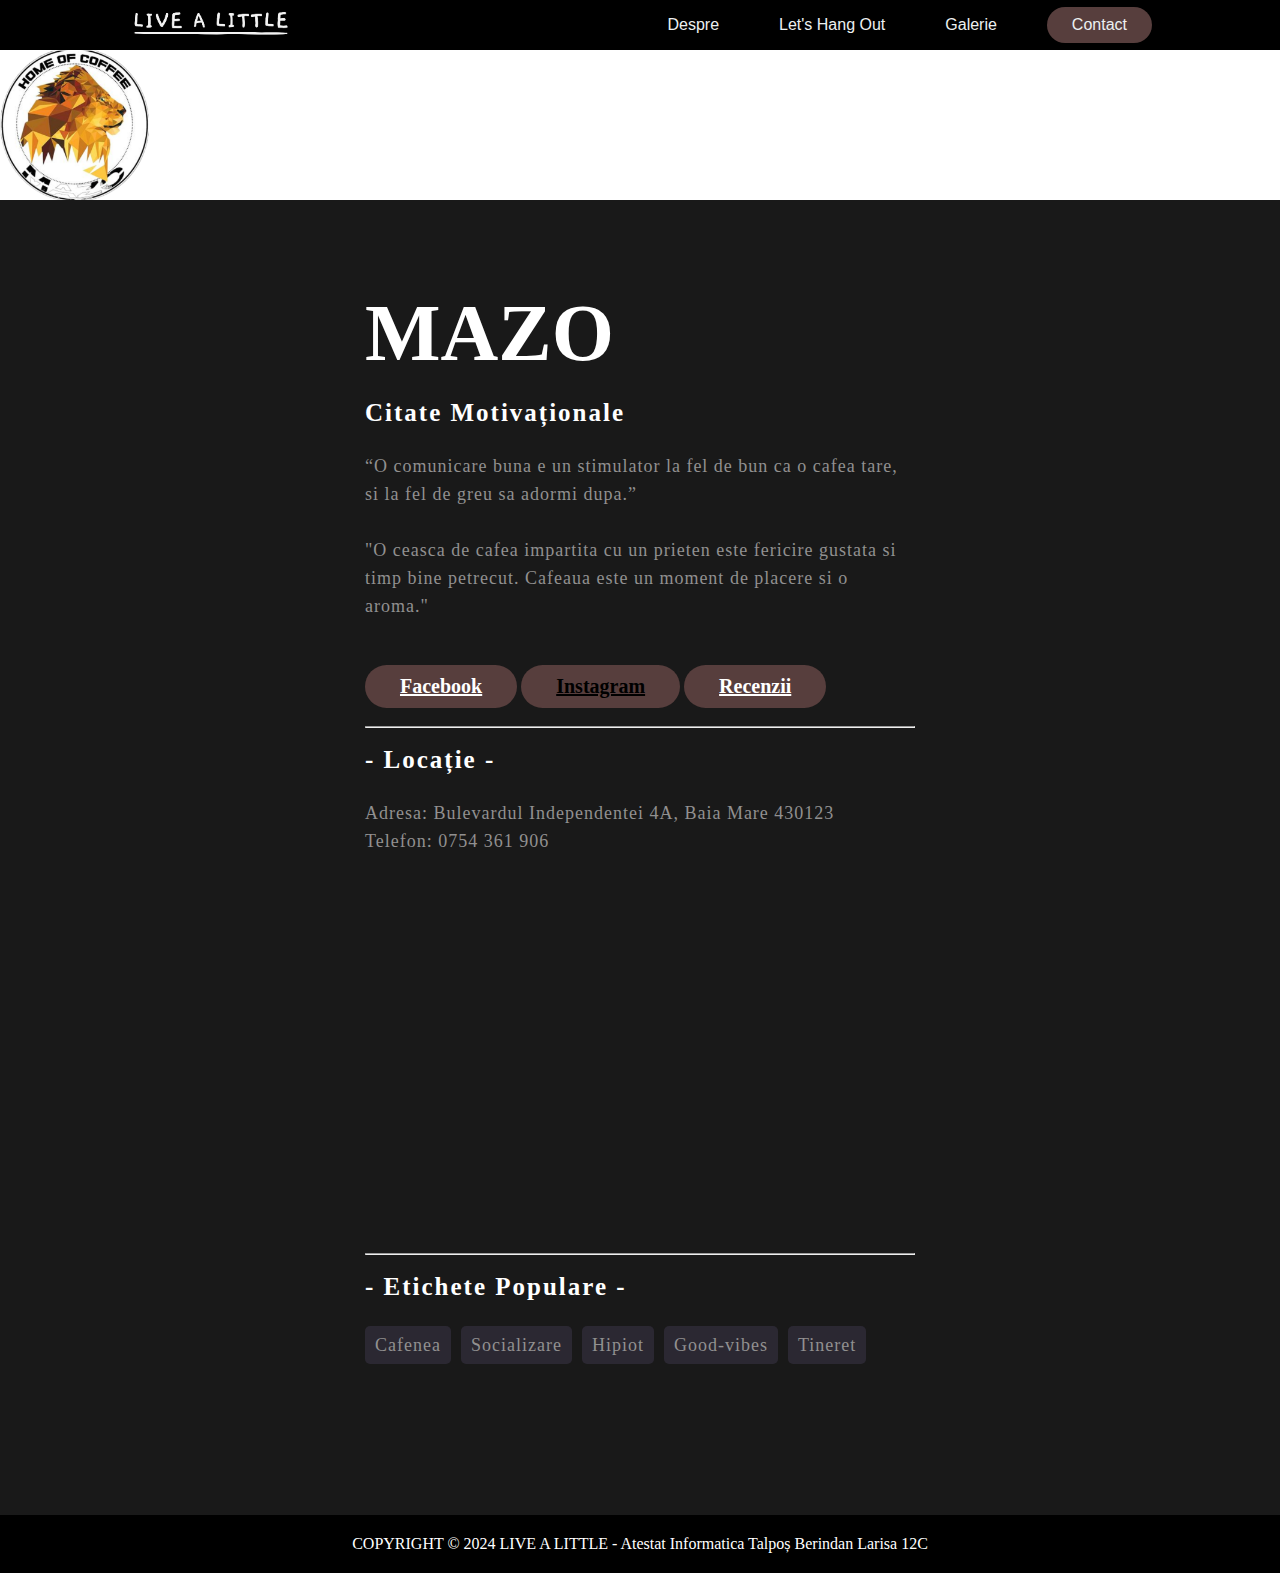
<file: MAZO.html>
﻿<!DOCTYPE html>
<html>
<head>
	<title> 
	LIVE A LITTLE 
	</title>
	<link rel="Shortcut Icon" type="image/png" href="Image/logo.jpeg">
	<link rel="stylesheet" type="text/css" href="StyleSheet1.css">
	<link href="https://fonts.googleapis.com/css?family=Quicksand&display=swap" rel="stylesheet">
    
     <link rel="stylesheet" href="https://cdnjs.cloudflare.com/ajax/libs/font-awesome/5.15.1/css/all.min.css"/>

<style>

*{
    font-family: 'PT Serif', serif;
	box-sizing: border-box;
    margin: 0;
    padding: 0;
}

main{
   flex-grow: 1;
   background-color: #191919 ; 
}

body{
   display: flex;
   flex-direction: column;
   min-height: 100vh;
}
.container{
width: 90%;
margin: 0 auto;
padding: 10px 20px;
    
}
.about{
	width: 100%;
    display:flex;
    justify-content: space-between;
	padding: 78px 0px;
	background-color: #191919 ;
}
.about img{
	height: 150px;
	width:150px;
}
.about-text{
    width: 550px;
}
.main{
   width: 1130px;
   max-width: 95%;
   margin: 0 auto;
   display: flex;
   align-items: center;
   justify-content: space-around; 
}
.about-text h1{
   color: white;
   font-size: 80px;
   text-transform: capitalize;
   margin-bottom: 20px;
}
.about-text h5{
   color: white;
   font-size: 25px;
   text-transform: capitalize;
   margin-bottom: 25px;
   letter-spacing: 2px;
}

.about-text p{
   color: #919090;
   letter-spacing: 1px;
   line-height: 28px;
   font-size: 18px;
   margin-bottom: 45px;
}

button{
   background: #573e3d; 
   color: white;
   text-decoration: none;
   border: 2px solid transparent;
   font-weight: bold;
   font-size: 20px;
   padding: 8px 33px;
   border-radius: 30px;
   transition: .4s;
}
button:hover{
	background: transparent;
	border: 2px solid #332524;
	cursor: pointer;
}


.tags {
  display: flex;
  flex-wrap: wrap;
}

.tag {
  background-color: #2b2832;
  color: #FFF;
  padding: 5px 10px;
  border-radius: 5px;
  margin-right: 10px;
  margin-bottom: 10px;
}


/* FOOTER */

footer {
  text-align: center;
  padding: 20px;
  background-color:black;
  color: white;
  margin: 0;
}

</style>
</head>

<body>
<!--NAVBAR --> 
   
  <header> 
            <a class="logo"  href="index.html"><img src="Image/image.png" alt="logo"></a>
            <nav  class="menu-bar">
                <ul class="nav__links">
                    <li><a href="Detalii.html">Despre</a></li>


                     <li><a href="LHO.html">Let's Hang Out </a>

           
                    </li>
                    <li><a href="Galerie.html">Galerie</a></li>
                </ul>
            </nav>
            <a class="cta" href="Contact.html">Contact</a>
            <p class="menu cta">Menu</p>
</header>

<div id="mobile__menu" class="overlay">
            <a class="close">&times;</a>
            <div class="overlay__content">
                <a href="Detalii.html">Despre</a>
                <a href="LHO.html">Let's Hang Out</a>
                <a href="Galerie.html">Galerie</a>
                <a href="Contact.html">Contact</a>
            </div>
        </div>
        <script type="text/javascript" src="Script1.js"></script>

<!--NAVBAR -->

 <img src="Image/mazo-fotor-bg-remover-20230605194642.png" height="150px" width="150px">
<main>
<div class="container">
<section class="about">
  <div class="main">
     <div class="about-text">
        <h1>MAZO</h1>
        <h5>Citate motivaționale </h5>
         <p >“O comunicare buna e un stimulator la fel de bun ca o cafea tare, si la fel de greu sa adormi dupa.” <br><br> "O ceasca de cafea impartita cu un prieten este fericire gustata si timp bine petrecut. Cafeaua este un moment de placere si o aroma."</p>
      
         <button type="button" ><a class="button" style="color:white;" href="https://www.facebook.com/mazocoffee/?locale=ro_RO">Facebook</a></button> <button type="button" >  <a class="button" style="color:black;" href="https://www.instagram.com/mazo_coffee/">Instagram</a></button> <button type="button" ><a class="button" style="color:white;" href="https://ro.sluurpy.com/baia-mare/restaurant/6047624/mazo">Recenzii</a></button>
         <br><br>

         <hr><br>
			<h5>- Locație -</h5>
			<p>Adresa: Bulevardul Independentei 4A, Baia Mare 430123<br>Telefon: 0754 361 906</p>
			<p><iframe src="https://www.google.com/maps/embed?pb=!1m18!1m12!1m3!1d2687.299396773583!2d23.565919215510167!3d47.65917987918824!2m3!1f0!2f0!3f0!3m2!1i1024!2i768!4f13.1!3m3!1m2!1s0x4737dc42ec449b5d%3A0x4cb8bfabcfb3fbbd!2sMAZO!5e0!3m2!1sro!2sro!4v1677358000878!5m2!1sro!2sro" width="300" height="300" style="border:0;" allowfullscreen="" loading="lazy" referrerpolicy="no-referrer-when-downgrade"></iframe> </p>
		
         <hr><br>   
         <h5>- Etichete Populare -</h5>	
		<div class="tags">
			<p class="tag">Cafenea</p> <p class="tag">Socializare</p>
			<p class="tag">Hipiot</p> <p class="tag">Good-vibes</p> <p class="tag">Tineret</p>
		</div>
       <br> 

    </div>
  </div>
</section>
</div>
</main>

<footer>
	<p>COPYRIGHT &copy; 2024 LIVE A LITTLE - Atestat Informatica Talpoș Berindan Larisa 12C </p>
</footer>

</body>
</html>
</file>
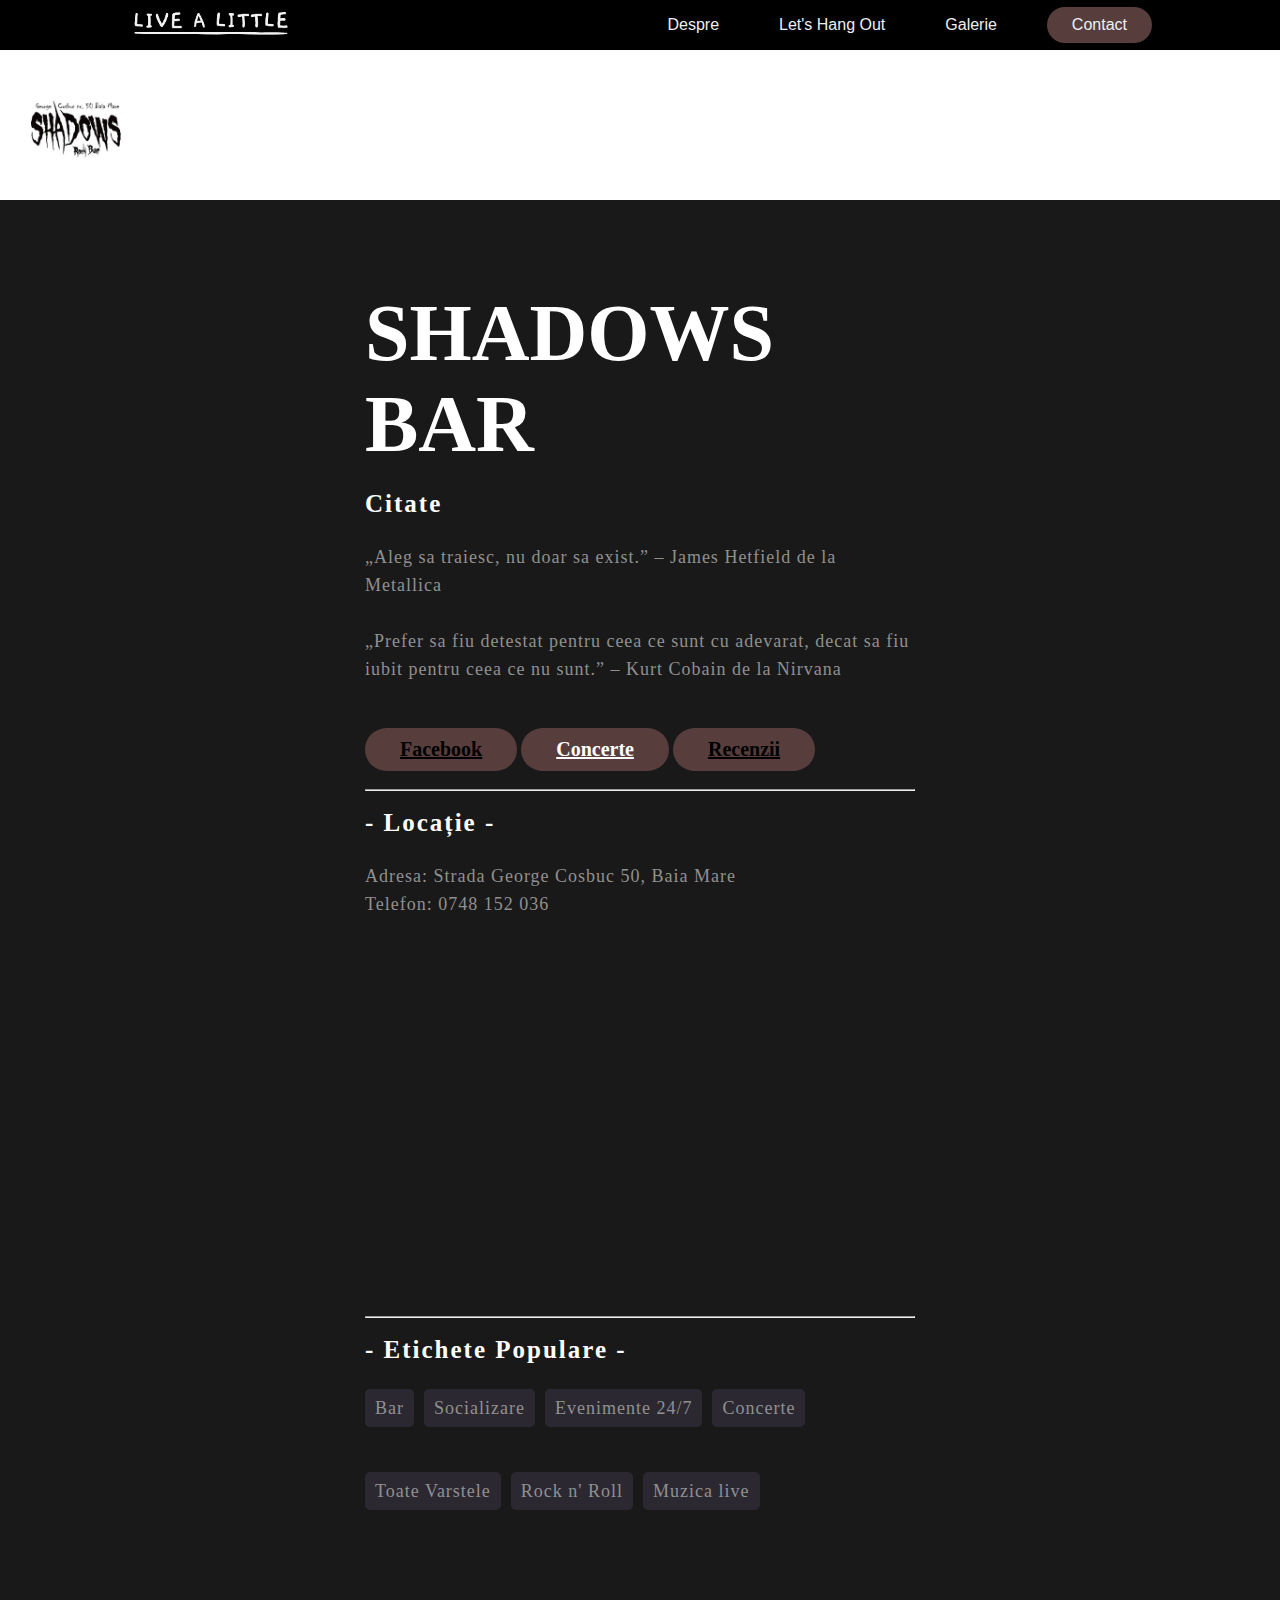
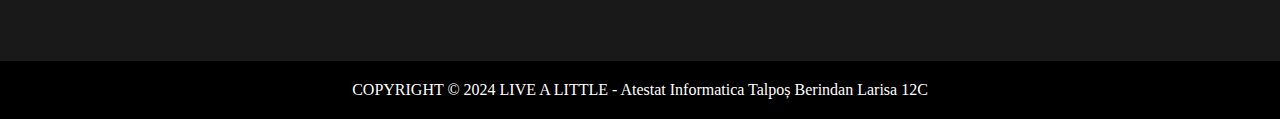
<file: SHADOWS.html>
﻿<!DOCTYPE html>
<html>
<head>
	<title> 
	LIVE A LITTLE 
	</title>
	<link rel="Shortcut Icon" type="image/png" href="Image/logo.jpeg">
	<link rel="stylesheet" type="text/css" href="StyleSheet1.css">
	<link href="https://fonts.googleapis.com/css?family=Quicksand&display=swap" rel="stylesheet">
    
     <link rel="stylesheet" href="https://cdnjs.cloudflare.com/ajax/libs/font-awesome/5.15.1/css/all.min.css"/>

<style>

*{
    font-family: 'PT Serif', serif;
	box-sizing: border-box;
    margin: 0;
    padding: 0;
}

main{
   flex-grow: 1;
   background-color: #191919 ; 
}

body{
   display: flex;
   flex-direction: column;
   min-height: 100vh;
}
.container{
width: 90%;
margin: 0 auto;
padding: 10px 20px;
    
}
.about{
	width: 100%;
    display:flex;
    justify-content: space-between;
	padding: 78px 0px;
	background-color: #191919 ;
}
.about img{
	height: 150px;
	width:150px;
}
.about-text{
    width: 550px;
}
.main{
   width: 1130px;
   max-width: 95%;
   margin: 0 auto;
   display: flex;
   align-items: center;
   justify-content: space-around; 
}
.about-text h1{
   color: white;
   font-size: 80px;
   text-transform: capitalize;
   margin-bottom: 20px;
}
.about-text h5{
   color: white;
   font-size: 25px;
   text-transform: capitalize;
   margin-bottom: 25px;
   letter-spacing: 2px;
}

.about-text p{
   color: #919090;
   letter-spacing: 1px;
   line-height: 28px;
   font-size: 18px;
   margin-bottom: 45px;
}

button{
   background: #573e3d; 
   color: white;
   text-decoration: none;
   border: 2px solid transparent;
   font-weight: bold;
   font-size: 20px;
   padding: 8px 33px;
   border-radius: 30px;
   transition: .4s;
}
button:hover{
	background: transparent;
	border: 2px solid #332524;
	cursor: pointer;
}


.tags {
  display: flex;
  flex-wrap: wrap;
}

.tag {
  background-color: #2b2832;
  color: white;
  padding: 5px 10px;
  border-radius: 5px;
  margin-right: 10px;
  margin-bottom: 10px;
}


/* FOOTER */

footer {
  text-align: center;
  padding: 20px;
  background-color:black;
  color: white;
  margin: 0;
}

</style>
</head>

<body>
<!--NAVBAR --> 
   
  <header> 
            <a class="logo"  href="index.html"><img src="Image/image.png" alt="logo"></a>
            <nav  class="menu-bar">
                <ul class="nav__links">
                    <li><a href="Detalii.html">Despre</a></li>


                     <li><a href="LHO.html">Let's Hang Out </a>

           
                    </li>
                    <li><a href="Galerie.html">Galerie</a></li>
                </ul>
            </nav>
            <a class="cta" href="Contact.html">Contact</a>
            <p class="menu cta">Menu</p>
</header>

<div id="mobile__menu" class="overlay">
            <a class="close">&times;</a>
            <div class="overlay__content">
                <a href="Detalii.html">Despre</a>
                <a href="LHO.html">Let's Hang Out</a>
                <a href="Galerie.html">Galerie</a>
                <a href="Contact.html">Contact</a>
            </div>
        </div>
        <script type="text/javascript" src="Script1.js"></script>

<!--NAVBAR -->

 <img src="Image/shadows.jpg" height="150px" width="150px">
<main>
<div class="container">
<section class="about">
  <div class="main">
     <div class="about-text">
        <h1>SHADOWS BAR</h1>
        <h5>Citate  </h5>
         <p>„Aleg sa traiesc, nu doar sa exist.” – James Hetfield de la Metallica<br> <br>„Prefer sa fiu detestat pentru ceea ce sunt cu adevarat, decat sa fiu iubit pentru ceea ce nu sunt.” – Kurt Cobain de la Nirvana </p>
      
         <button type="button" ><a class="button" style="color:black;" href="https://www.facebook.com/people/Shadows-Rock-Bar/100063692707923/">Facebook</a></button> <button type="button" >  <a class="button" style="color:white;" href="https://www.iabilet.ro/bilete-shadows-rock-bar-venue-3297/?q=Shado">Concerte</a></button> <button type="button" ><a class="button" style="color:black;" href="https://restaurantguru.com/Shadows-Rock-Bar-Baia-Mare">Recenzii</a></button>
         <br><br>

         <hr><br>
			<h5>- Locație -</h5>
			<p>Adresa: Strada George Cosbuc 50, Baia Mare<br>Telefon: 0748 152 036</p>
			<p><iframe src="https://www.google.com/maps/embed?pb=!1m14!1m8!1m3!1d1476.0094768625167!2d23.55022373396!3d47.654542053919215!3m2!1i1024!2i768!4f13.1!3m3!1m2!1s0x4737dc486b534b3d%3A0x5b2cd08a6ca6d8b3!2sShadows%20Rock%20Bar!5e0!3m2!1sro!2sro!4v1677357859335!5m2!1sro!2sro" width="300" height="300" style="border:0;" allowfullscreen="" loading="lazy" referrerpolicy="no-referrer-when-downgrade"></iframe></p>
		
         <hr><br>   
         <h5>- Etichete Populare -</h5>	
		<div class="tags">
			<p class="tag">Bar</p> <p class="tag">Socializare</p> <p class="tag">Evenimente 24/7</p> 
			<p class="tag">Concerte</p> <p class="tag">Toate Varstele</p> <p class="tag">Rock n' Roll</p> <p class="tag">Muzica live</p> 
		</div>
       <br> 

    </div>
  </div>
</section>
</div>
</main>

<footer>
	<p>COPYRIGHT &copy; 2024 LIVE A LITTLE - Atestat Informatica Talpoș Berindan Larisa 12C </p>
</footer>

</body>
</html>
</file>
<file: StyleSheet1.css>
﻿* {
  box-sizing: border-box;
  margin: 0;
  padding: 0;
}

header {
  display: flex;
  justify-content: flex-end;
  align-items: center;
  padding: 6px 10%;
  background-color: black;
}

.logo {
  margin-right: auto;
}

.nav__links {
  list-style: none;
  display: flex;
}

.nav__links a,
.cta,
.overlay__content a {
  font-family: "Montserrat", sans-serif;
  font-weight: 500;
  color: #edf0f1;
  text-decoration: none;
}

.nav__links li {
  padding: 0px 20px;
}

.nav__links li a {
  transition: all 0.3s ease 0s;
}

.nav__links li a:hover {
  color: #0088a9;
}

.cta {
  margin-left: 20px;
  padding: 9px 25px;
  background-color: #573e3d;;
  border: none;
  border-radius: 50px;
  cursor: pointer;
  transition: all 0.3s ease 0s;
}

.cta:hover {
  background-color:  #332524;
}

/* Mobile Nav */

.menu {
  display: none;
}

.overlay {
  height: 100%;
  width: 0;
  position: fixed;
  z-index: 1;
  left: 0;
  top: 0;
  background-color: #24252a;
  overflow-x: hidden;
  transition: all 0.5s ease 0s;
}

.overlay--active {
  width: 100%;
}

.overlay__content {
  display: flex;
  height: 100%;
  flex-direction: column;
  align-items: center;
  justify-content: center;
}

.overlay a {
  padding: 15px;
  font-size: 36px;
  display: block;
  transition: all 0.3s ease 0s;
}

.overlay a:hover,
.overlay a:focus {
  color: #0088a9;
}
.overlay .close {
  position: absolute;
  top: 20px;
  right: 45px;
  font-size: 60px;
  color: #edf0f1;
  cursor: pointer;
}

@media screen and (max-height: 450px) {
  .overlay a {
    font-size: 20px;
  }
  .overlay .close {
    font-size: 40px;
    top: 15px;
    right: 35px;
  }
}

@media only screen and (max-width: 800px) {
  .nav__links,
  .cta {
    display: none;
  }
  .menu {
    display: initial;
  }
  .menu-bar{
    display: none;
  }
}


.menu-bar ul {
  list-style: none;
  display: flex;
}
.menu-bar ul li {
  /* width: 120px; */
  padding: 10px 30px;
  /* text-align: center; */
  position: relative;
}




/* dropdown menu style */
.dropdown-menu {
  display: none;
}
.menu-bar ul li:hover .dropdown-menu {
  display: block;
  position: absolute;
  left: 0;
  top: 100%;
  background-color: black;
}
.menu-bar ul li:hover .dropdown-menu ul {
  display: block;
  margin: 10px;
}
.menu-bar ul li:hover .dropdown-menu ul li {
  width: 150px;
  padding: 10px;
}
</file>
